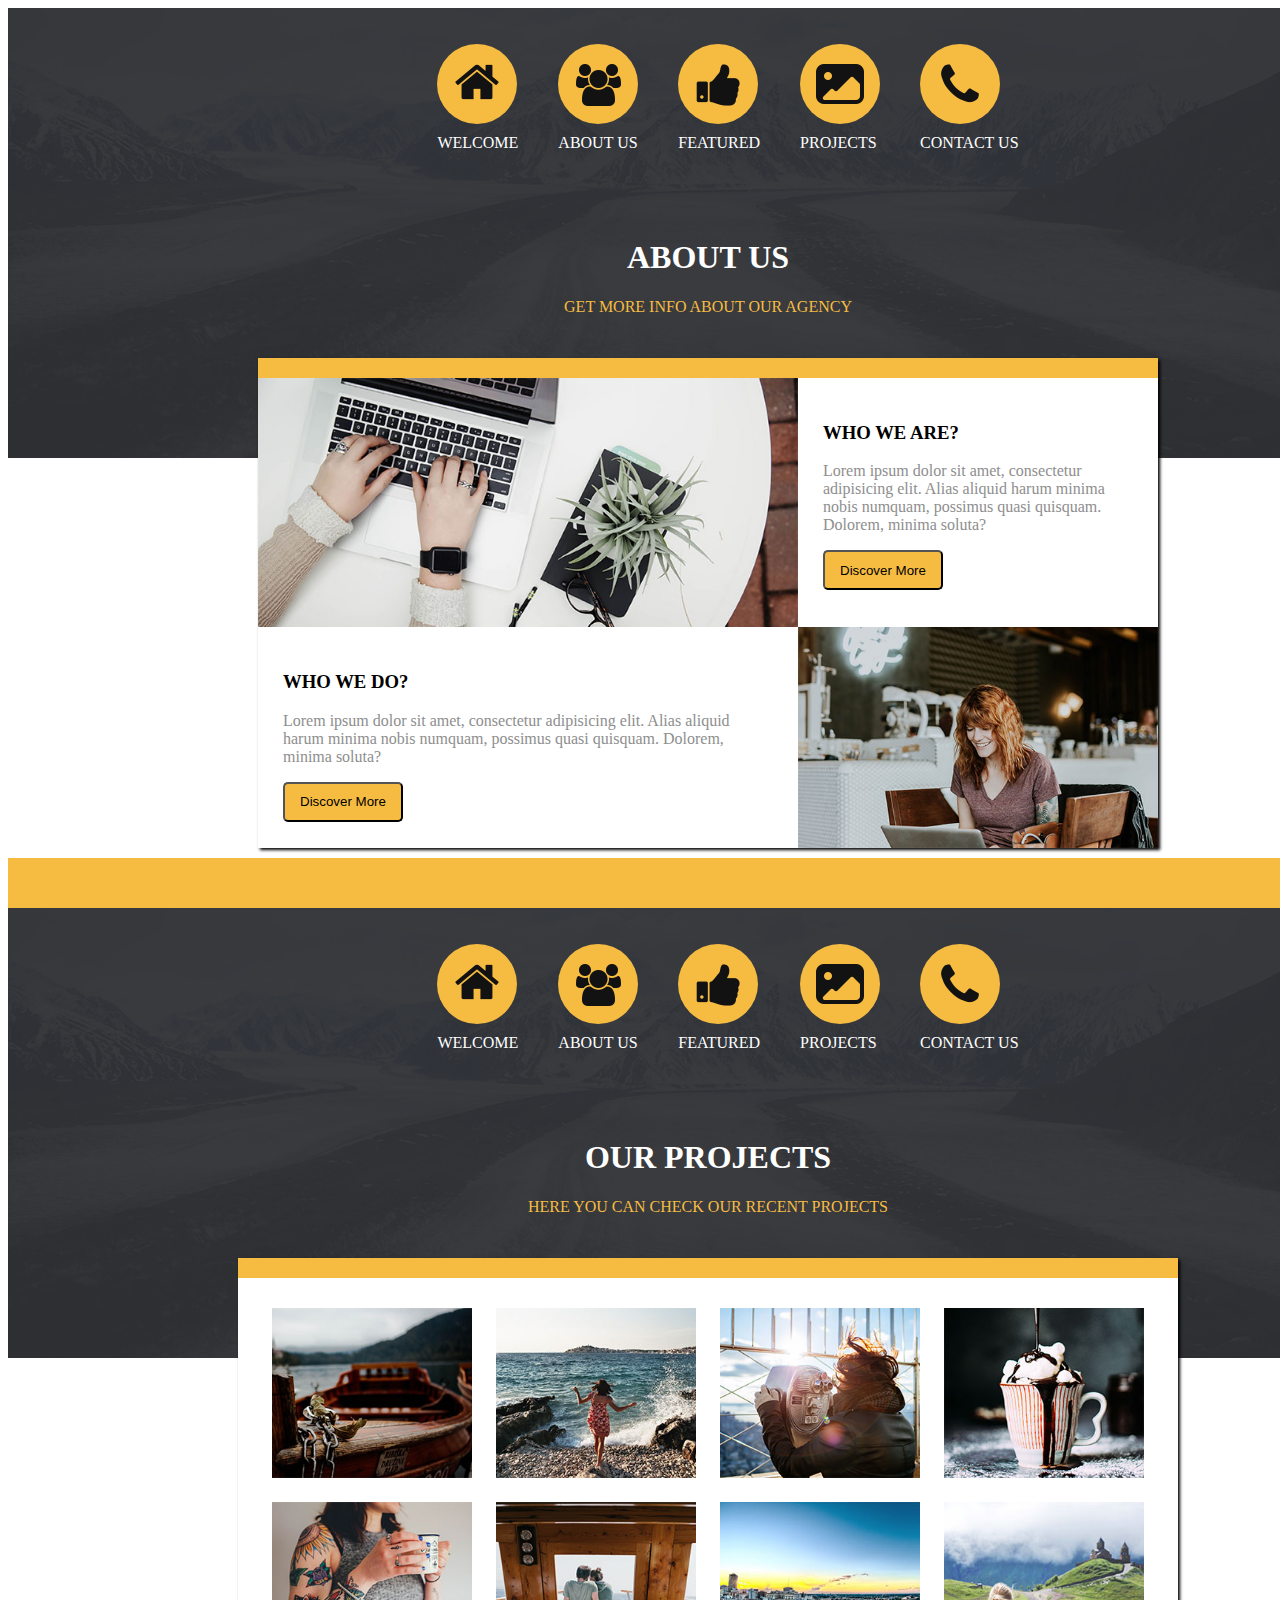
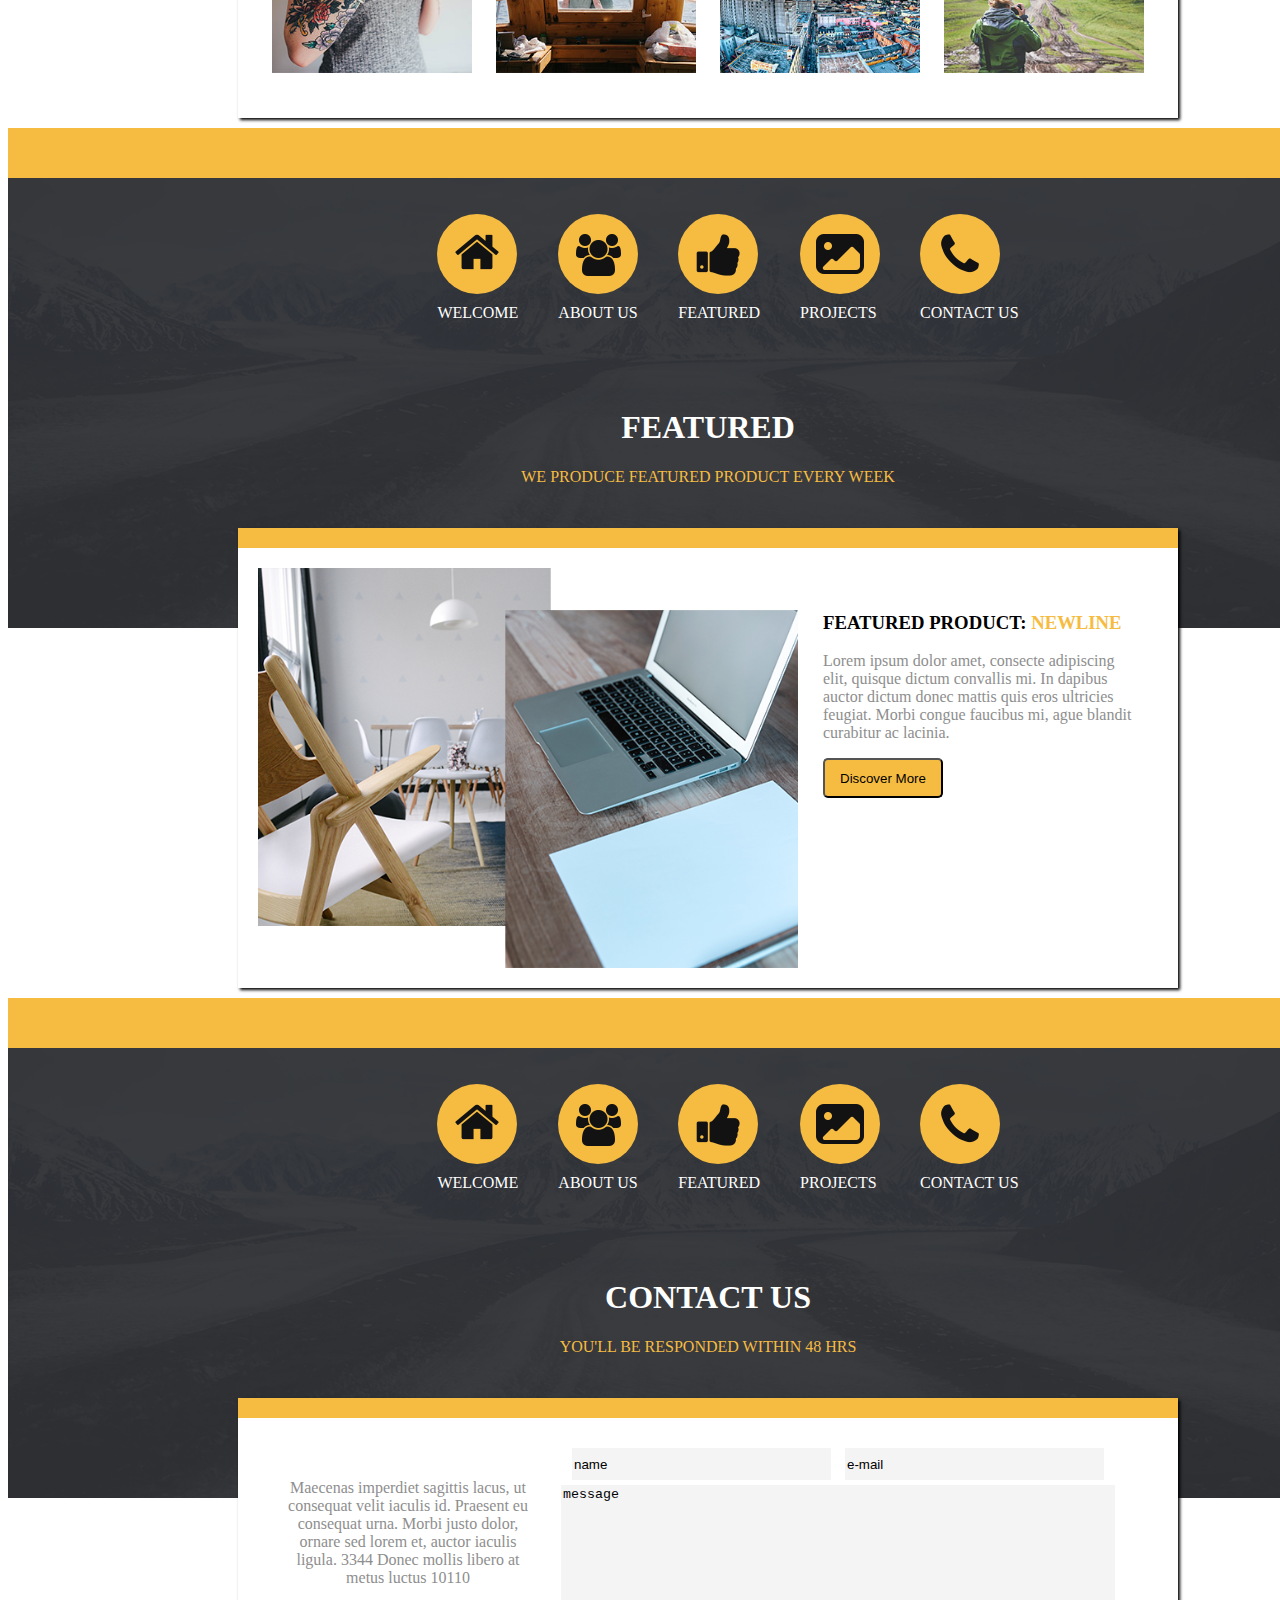
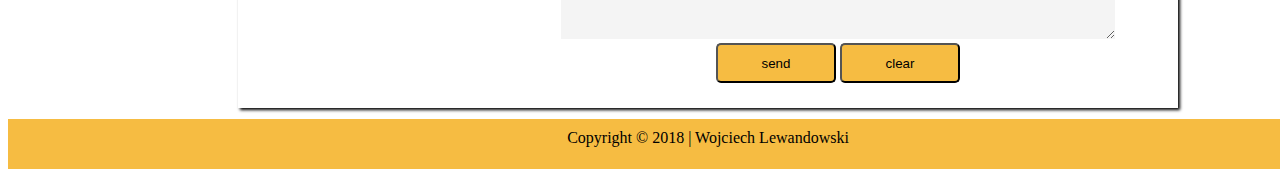
<file: index.html>
<!DOCTYPE html>
<html lang="pl" xmlns="http://www.w3.org/1999/html">
<head>
    <meta charset="UTF-8">
    <meta name="viewport" content="width=device-width, initial-scale=1.0">
    <link rel="stylesheet" href="css/style.css" type="text/css" />
    <script src="https://ajax.googleapis.com/ajax/libs/jquery/3.3.1/jquery.min.js"></script>
    <script src="js/scrol.js"></script>
    <title>landing-page</title>
</head>
<body>
<div class="header-conten">
<div class="container">
    <div>
        <nav class="nav-rs">
        <ul>
            <li><a href="#about">welcome</a></li>
        </ul>
        <ul>
            <li><a href="#about">about us</a></li>
        </ul>
            <ul>
                <li><a href="#featured">featured</a></li>
            </ul>
            <ul>
                <li><a href="#project">projects</a></li>
            </ul>
            <ul>
                <li><a href="#contact">contact us</a></li>
            </ul>
        </nav>
    </div>
    <nav class="menu">
        <ul>
            <div class="image-icon">
            <img src="img/home-icon.png">
            </div>
            <li><a href="#about">welcome</a></li>
        </ul>
        <ul>
            <div class="image-icon">
            <img src="img/about-icon.png">
            </div>
            <li><a href="#about">about us</a></li>
        </ul>
        <ul>
            <div class="image-icon">
            <img src="img/featured-icon.png">
            </div>
            <li><a href="#featured">featured</a></li>
        </ul>
        <ul>
            <div class="image-icon">
            <img src="img/projects-icon.png">
            </div>
            <li><a href="#project">projects</a></li>
        </ul>
        <ul>
            <div class="image-icon">
            <img src="img/contact-icon.png">
            </div>
            <li><a href="#contact">contact us</a></li>
        </ul>
    </nav>
    <div class="header">
    <h1>about us</h1>
    <p>get more info about our agency</p>
    </div>
</div>
</div>
<section id="about">
<div class="container">
    <div class="news">
        <div class="news-gl">
            <div class="img-text">
            <img class="news-img" src="img/left-about-image.jpg">
                <div class="text">
                    <h3>who we are?</h3>
                    <p>Lorem ipsum dolor sit amet, consectetur adipisicing elit. Alias aliquid harum minima nobis numquam, possimus quasi quisquam. Dolorem, minima soluta?</p>
                    <button class="btn">Discover More</button>
                </div>
            </div>
            <div class="img-text">

                <div class="text">
                    <h3>who we do?</h3>
                    <p>Lorem ipsum dolor sit amet, consectetur adipisicing elit. Alias aliquid harum minima nobis numquam, possimus quasi quisquam. Dolorem, minima soluta?</p>
                    <button class="btn">Discover More</button>
                </div>
                    <img class="news-img2" src="img/right-about-image.jpg">
            </div>
        </div>
    </div>
</div>

<div class="container">
    <div class="ft">
    </div>
</div>
</section>
<div class="header-conten">
    <div class="container">
        <nav class="nav-rs">
            <ul>
                <li><a href="#about">welcome</a></li>
            </ul>
            <ul>
                <li><a href="#about">about us</a></li>
            </ul>
            <ul>
                <li><a href="#featured">featured</a></li>
            </ul>
            <ul>
                <li><a href="#project">projects</a></li>
            </ul>
            <ul>
                <li><a href="#contact">contact us</a></li>
            </ul>
        </nav>
        <nav class="menu">
            <ul>
                <div class="image-icon">
                    <img src="img/home-icon.png">
                </div>
                <li><a href="#about">welcome</a></li>
            </ul>
            <ul>
                <div class="image-icon">
                    <img src="img/about-icon.png">
                </div>
                <li><a href="#about">about us</a></li>
            </ul>
            <ul>
                <div class="image-icon">
                    <img src="img/featured-icon.png">
                </div>
                <li><a href="#featured">featured</a></li>
            </ul>
            <ul>
                <div class="image-icon">
                    <img src="img/projects-icon.png">
                </div>
                <li><a href="#project">projects</a></li>
            </ul>
            <ul>
                <div class="image-icon">
                    <img src="img/contact-icon.png">
                </div>
                <li><a href="#contact">contact us</a></li>
            </ul>
        </nav>
        <div class="header">
            <h1>our projects</h1>
            <p>here you can check our recent projects</p>
        </div>
    </div>
</div>
<section id="project">
<div class="container">
    <div class="project-conten">
    <div class="project">
        <div class="project-gl">
            <a href="#"> <img class="project-img" src="img/project-item-01.jpg"></a>
            <a href="#"> <img class="project-img" src="img/project-item-02.jpg"></a>
            <a href="#"> <img class="project-img" src="img/project-item-03.jpg"></a>
            <a href="#"> <img class="project-img" src="img/project-item-04.jpg"></a>
            <a href="#"> <img class="project-img" src="img/project-item-05.jpg"></a>
            <a href="#"> <img class="project-img" src="img/project-item-06.jpg"></a>
            <a href="#"> <img class="project-img" src="img/project-item-07.jpg"></a>
            <a href="#"> <img class="project-img" src="img/project-item-08.jpg"></a>
        </div>
    </div>
</div>
</div>
<div class="container">
        <div class="ft"></div>
</div>
</section>
<div class="header-conten">
    <div class="container">
        <nav class="nav-rs">
            <ul>
                <li><a href="#about">welcome</a></li>
            </ul>
            <ul>
                <li><a href="#about">about us</a></li>
            </ul>
            <ul>
                <li><a href="#featured">featured</a></li>
            </ul>
            <ul>
                <li><a href="#project">projects</a></li>
            </ul>
            <ul>
                <li><a href="#contact">contact us</a></li>
            </ul>
        </nav>
        <nav class="menu">
            <ul>
                <div class="image-icon">
                    <img src="img/home-icon.png">
                </div>
                <li><a href="#about">welcome</a></li>
            </ul>
            <ul>
                <div class="image-icon">
                    <img src="img/about-icon.png">
                </div>
                <li><a href="#about">about us</a></li>
            </ul>
            <ul>
                <div class="image-icon">
                    <img src="img/featured-icon.png">
                </div>
                <li><a href="#featured">featured</a></li>
            </ul>
            <ul>
                <div class="image-icon">
                    <img src="img/projects-icon.png">
                </div>
                <li><a href="#project">projects</a></li>
            </ul>
            <ul>
                <div class="image-icon">
                    <img src="img/contact-icon.png">
                </div>
                <li><a href="#contact">contact us</a></li>
            </ul>
        </nav>
        <div class="header">
            <h1>FEATURED</h1>
            <p>WE PRODUCE FEATURED PRODUCT EVERY WEEK</p>
        </div>
    </div>
</div>
<section id="featured">
<div class="container">
    <div id="featured" class="featured-conten">
        <div class="featured">
            <div class="featured-gl">
                <img src="img/left-feature-image.png">
                <div class="text">
                    <h3>FEATURED PRODUCT: <span>NEWLINE</span></h3>
                <p>Lorem ipsum dolor amet, consecte adipiscing elit, quisque dictum convallis mi. In dapibus auctor dictum donec mattis quis eros ultricies feugiat. Morbi congue faucibus mi, ague blandit curabitur ac lacinia.</p>
                <button class="btn">Discover More</button>
                </div>
            </div>
        </div>
    </div>
</div>
<div class="container">
    <footer>
        <div class="ft"></div>
    </footer>
</div>
</section>

<div class="header-conten">
    <div class="container">
        <nav class="nav-rs">
            <ul>
                <li><a href="#about">welcome</a></li>
            </ul>
            <ul>
                <li><a href="#about">about us</a></li>
            </ul>
            <ul>
                <li><a href="#featured">featured</a></li>
            </ul>
            <ul>
                <li><a href="#project">projects</a></li>
            </ul>
            <ul>
                <li><a href="#contact">contact us</a></li>
            </ul>
        </nav>
        <nav class="menu">
            <ul>
                <div class="image-icon">
                    <img src="img/home-icon.png">
                </div>
                <li><a href="#about">welcome</a></li>
            </ul>
            <ul>
                <div class="image-icon">
                    <img src="img/about-icon.png">
                </div>
                <li><a href="#about">about us</a></li>
            </ul>
            <ul>
                <div class="image-icon">
                    <img src="img/featured-icon.png">
                </div>
                <li><a href="#featured">featured</a></li>
            </ul>
            <ul>
                <div class="image-icon">
                    <img src="img/projects-icon.png">
                </div>
                <li><a href="#project">projects</a></li>
            </ul>
            <ul>
                <div class="image-icon">
                    <img src="img/contact-icon.png">
                </div>
                <li><a href="#contact">contact us</a></li>
            </ul>
        </nav>
        <section id="contact"></section>
        <div class="header">
            <h1>CONTACT US</h1>
            <p>YOU'LL BE RESPONDED WITHIN 48 HRS</p>
        </div>
    </div>
</div>
<div class="container">
    <div id="contact" class="contact-conten">
        <div class="contact">
            <div class="contact-gl">
                <div class="text"><p>Maecenas imperdiet sagittis lacus, ut consequat velit iaculis id. Praesent eu consequat urna. Morbi justo dolor, ornare sed lorem et, auctor iaculis ligula.

                    3344 Donec mollis libero
                    at metus luctus 10110</p>
                </div>
                    <div class="formulage">
                        <form action="mailto:twój_adres_poczty@domena" method="post" enctype="text/plain">
                            <input class="formu" name="name" value="name"/>
                            <input class="formu" name="e-mail" type="email" value="e-mail" />
                            <textarea name="message" cols="50" rows="10">message</textarea>
                            <input class="btn" type="submit" value="send" />
                            <input class="btn" type="reset" value="clear" />
                        </form>

                    </div>
            </div>
        </div>
    </div>
</div>
<div class="container">
    <footer>
        <div class="ft">
            <p>Copyright © 2018 | Wojciech Lewandowski</p>
        </div>
    </footer>
</div>


</body>

</html>
</file>
<file: css/style.css>
.container{
    width: 1400px;
    font-family: "Helvetica Neue";
}

/*Menu*/

.menu{
    padding-top: 20px;
    display: flex;
    justify-content: center;
    text-transform: uppercase;
}

ul{
    list-style-type: none;
}

li a{
    text-decoration: none;
    color: white;
}

li a:hover{
    color: #f6bc42;
}

li{
    margin-top: 10px;
}

.image-icon{
    width: 80px;
    height: 80px;
    text-align: center;
    background-color: #f6bc42;
    border-radius: 50px;
}

.image-icon img{
    margin-top: 20px;
}

/*header*/

.header{
    text-align: center;
    padding: 50px;
}

.header h1{
    text-transform: uppercase;
    color: white;
}

.header p{
    color: #f6bc42;
    text-transform: uppercase;
}

.header-conten{
    height: 450px;
    background-image: url("../img/prove-bg.png");
    background-size: cover;
    position: absolute;
}

/*news*/

.news{
    padding-top: 350px;
    height: 500px;
}

.news-gl{
    position: relative;
    margin: 0 auto;
    width: 900px;
    border-top: 20px solid #f6bc42;
    box-shadow: 2px 2px 3px;
}

.news-img{
    width: 60%;
    height: 60%;
}

.news-img2{
    width: 40%;
    height: 40%;
}

.img-text{
    background-color: white;
    display: flex;
}

.text h3{
    text-transform: uppercase;
}

.text p{
    color: #8e8e8e;
}

.text{
    margin: 25px;
}

.btn{
    width: 120px;
    height: 40px;
    background-color: #f6bc42;
    border-radius: 5px;
}

/*footer*/

.ft{
    height: 50px;
    background-color: #f6bc42;
    text-align: center;
}

.ft p{
    padding-top: 10px;
}

/*project*/

.project{
    height: 470px;
    display: flex;
    padding-top: 350px;
    text-align: center;
}

.project-gl{
    height: 400px;
    padding: 20px;
    position: relative;
    background-color: white;
    margin: 0 auto;
    width: 900px;
    border-top: 20px solid #f6bc42;
    box-shadow: 2px 2px 3px;
}

.project-img{
    padding: 10px;
    width: 200px;
}

/*featured*/

.featured{
    height: 470px;
    display: flex;
    padding-top: 350px;
    text-align: center;
}

.featured-gl{
    display: flex;
    height: 400px;
    padding: 20px;
    position: relative;
    background-color: white;
    margin: 0 auto;
    width: 900px;
    border-top: 20px solid #f6bc42;
    box-shadow: 2px 2px 3px;
}

.featured-gl img{
    width: 60%;
}

.featured-gl .text{
    text-align: left;
}

.text span{
    color: #f6bc42;
}

/*contact*/

.contact{
    height: 305px;

    padding-top: 350px;
    text-align: center;
}

.contact-gl{
    display: flex;
    height: 250px;
    padding: 20px;
    position: relative;
    background-color: white;
    margin: 0 auto;
    width: 900px;
    border-top: 20px solid #f6bc42;
    box-shadow: 2px 2px 3px;
}

.contact-gl .text{
    width: 250px;
}

.formu{
    margin: 5px;
    width: 255px;
    height: 30px;
    background-color: #f4f4f4;
    border: none;
}

textarea{
    background-color: #f4f4f4;
    border: none;
    width: 550px;
}

.formulage{
    padding-top: 5px;
    width: 560px;
    display: flex;
}

/*RWD*/
/*najwieksza rozdzielczosc laptopów*/
@media only screen and (max-width: 1800px) {
    .nav-rs{ display: none}


}

/*średni telefon lub IPad*/
@media only screen and (max-width: 680px) {
    .container {width: 400px}
    .menu{ display: none;
    }
    .nav-rs {display: block}
    .news { width: 400px; height: 700px}
    .news-gl{ float: left; width: 400px;}
    .project{ width: 400px; height: 100%}
    .project-gl {height: 100%}
    .project-conten{ height: 100%}
    .featured-gl{ height: 100%}
    .contact-gl{ width: 400px}
    .formulage { display: none}
    .contact-gl .text { display: none}

}
</file>
